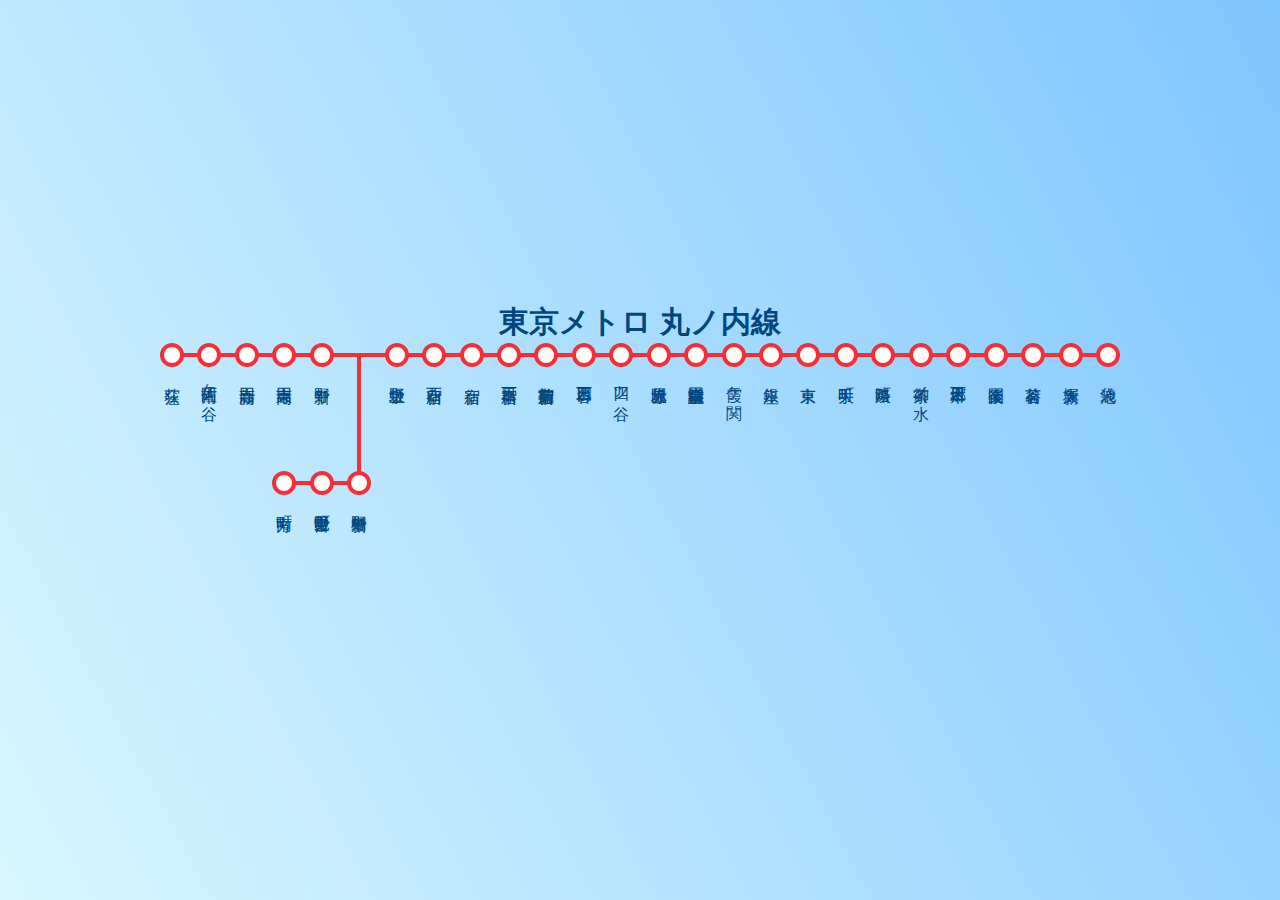
<file: subwayLine/index.html>
<!DOCTYPE html>
<html lang="en">
<head>
  <meta charset="UTF-8">
  <meta name="viewport" content="width=device-width, initial-scale=1.0">
  <meta http-equiv="X-UA-Compatible" content="ie=edge">

  <link rel="stylesheet" href="https://necolas.github.io/normalize.css/7.0.0/normalize.css">
  <link rel="stylesheet" href="style.css">
  <title>Subway Line</title>
</head>
<body>
  <h1>東京メトロ 丸ノ内線</h1>
  <ul class="route">
    <li class="route__item"><a href="http://www.tokyometro.jp/station/ogikubo/index.html" target="_blank">荻窪</a></li>
    <li class="route__item"><a href="http://www.tokyometro.jp/station/minami-asagaya/index.html" target="_blank">南阿佐ヶ谷</a></li>
    <li class="route__item"><a href="http://www.tokyometro.jp/station/shin-koenji/index.html" target="_blank">新高円寺</a></li>
    <li class="route__item route__item--type2">
      <a href="http://www.tokyometro.jp/station/higashi-koenji/index.html" target="_blank">東高円寺</a>
      <a href="http://www.tokyometro.jp/station/honancho/index.html" target="_blank">方南町</a>
    </li>
    <li class="route__item route__item--type2">
      <a href="http://www.tokyometro.jp/station/shin-nakano/index.html" target="_blank">新中野</a>
      <a href="http://www.tokyometro.jp/station/nakano-fujimicho/index.html" target="_blank">中野富士見町</a>
    </li>
    <li class="route__item route__item--type3">
      <a href="http://www.tokyometro.jp/station/nakano-shimbashi/index.html" target="_blank">中野新橋</a>
    </li>
    <li class="route__item"><a href="http://www.tokyometro.jp/station/nakano-sakaue/index.html" target="_blank">中野坂上</a></li>
    <li class="route__item"><a href="http://www.tokyometro.jp/station/nishi-shinjuku/index.html" target="_blank">西新宿</a></li>
    <li class="route__item"><a href="http://www.tokyometro.jp/station/shinjuku/index.html" target="_blank">新宿</a></li>
    <li class="route__item"><a href="http://www.tokyometro.jp/station/shinjuku-sanchome/index.html" target="_blank">新宿三丁目</a></li>
    <li class="route__item"><a href="http://www.tokyometro.jp/station/shinjuku-gyoemmae/index.html" target="_blank">新宿御苑前</a></li>
    <li class="route__item"><a href="http://www.tokyometro.jp/station/yotsuya-sanchome/index.html" target="_blank">四谷三丁目</a></li>
    <li class="route__item"><a href="http://www.tokyometro.jp/station/yotsuya/index.html" target="_blank">四ツ谷</a></li>
    <li class="route__item"><a href="http://www.tokyometro.jp/station/akasaka-mitsuke/index.html" target="_blank">赤坂見附</a></li>
    <li class="route__item"><a href="http://www.tokyometro.jp/station/kokkai-gijidomae/index.html" target="_blank">国会議事堂前</a></li>
    <li class="route__item"><a href="http://www.tokyometro.jp/station/kasumigaseki/index.html" target="_blank">霞ケ関</a></li>
    <li class="route__item"><a href="http://www.tokyometro.jp/station/ginza/index.html" target="_blank">銀座</a></li>
    <li class="route__item"><a href="http://www.tokyometro.jp/station/tokyo/index.html" target="_blank">東京</a></li>
    <li class="route__item"><a href="http://www.tokyometro.jp/station/otemachi/index.html" target="_blank">大手町</a></li>
    <li class="route__item"><a href="http://www.tokyometro.jp/station/awajicho/index.html" target="_blank">淡路町</a></li>
    <li class="route__item"><a href="http://www.tokyometro.jp/station/ochanomizu/index.html" target="_blank">御茶ノ水</a></li>
    <li class="route__item"><a href="http://www.tokyometro.jp/station/hongo-sanchome/index.html" target="_blank">本郷三丁目</a></li>
    <li class="route__item"><a href="http://www.tokyometro.jp/station/korakuen/index.html" target="_blank">後楽園</a></li>
    <li class="route__item"><a href="http://www.tokyometro.jp/station/myogadani/index.html" target="_blank">茗荷谷</a></li>
    <li class="route__item"><a href="http://www.tokyometro.jp/station/shin-otsuka/index.html" target="_blank">新大塚</a></li>
    <li class="route__item"><a href="http://www.tokyometro.jp/station/ikebukuro/index.html" target="_blank">池袋</a></li>
  </ul>
</body>
</html>
</file>
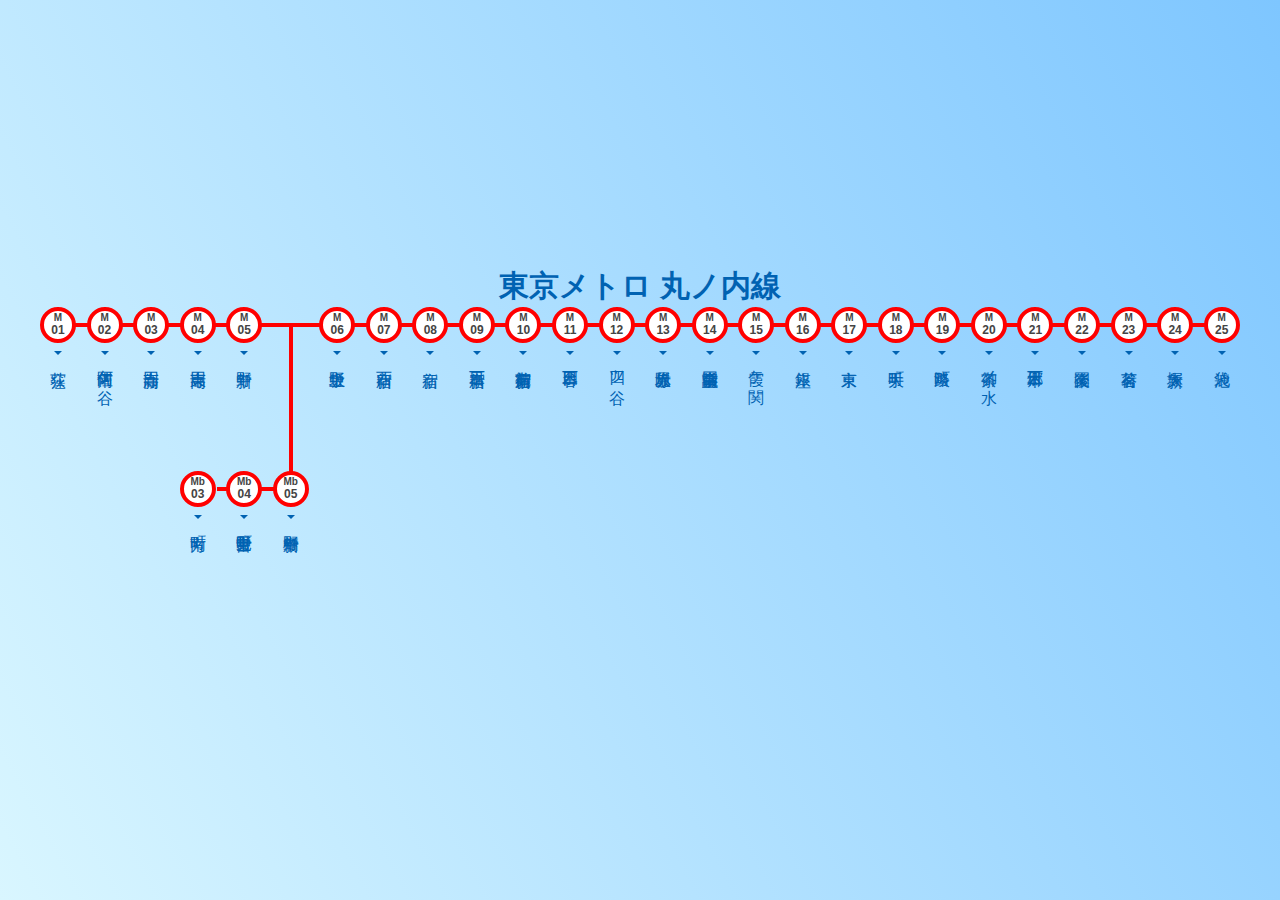
<file: subwayLine2/index.html>
<!DOCTYPE html>
<html lang="en">
<head>
  <meta charset="UTF-8">
  <meta name="viewport" content="width=device-width, initial-scale=1.0">
  <meta http-equiv="X-UA-Compatible" content="ie=edge">

  <link rel="stylesheet" href="https://necolas.github.io/normalize.css/7.0.0/normalize.css">
  <link rel="stylesheet" href="style.css">
  <title>Subway Line</title>
</head>
<body>
  <h1>東京メトロ 丸ノ内線</h1>
  <ul class="line">
  <li class="line__item">
    <a class="station" href="">
      <span class="station__icon">
        <span class="station__icon__prefix">M</span>
        <span class="station__icon__num">01</span>
      </span>
      <span class="station__name">荻窪</span>
    </a>
  </li>
  <li class="line__item">
    <a class="station" href="">
      <span class="station__icon">
        <span class="station__icon__prefix">M</span>
        <span class="station__icon__num">02</span>
      </span>
      <span class="station__name">南阿佐ケ谷</span>
    </a>
  </li>
  <li class="line__item">
    <a class="station" href="">
      <span class="station__icon">
        <span class="station__icon__prefix">M</span>
        <span class="station__icon__num">03</span>
      </span>
      <span class="station__name">新高円寺</span>
    </a>
  </li>
  <li class="line__item">
    <a class="station" href="">
      <span class="station__icon">
        <span class="station__icon__prefix">M</span>
        <span class="station__icon__num">04</span>
      </span>
      <span class="station__name">東高円寺</span>
    </a>
    <a class="station" href="">
      <span class="station__icon">
        <span class="station__icon__prefix">Mb</span>
        <span class="station__icon__num">03</span>
      </span>
      <span class="station__name">方南町</span>
    </a>
  </li>
  <li class="line__item">
    <a class="station" href="">
      <span class="station__icon">
        <span class="station__icon__prefix">M</span>
        <span class="station__icon__num">05</span>
      </span>
      <span class="station__name">新中野</span>
    </a>
    <a class="station" href="">
      <span class="station__icon">
        <span class="station__icon__prefix">Mb</span>
        <span class="station__icon__num">04</span>
      </span>
      <span class="station__name">中野富士見町</span>
    </a>
  </li>
  <li class="line__item line__item--type2 line__item--left-3">
    <a class="station" href="">
      <span class="station__icon">
        <span class="station__icon__prefix">Mb</span>
        <span class="station__icon__num">05</span>
      </span>
      <span class="station__name">中野新橋</span>
    </a>
  </li>
  <li class="line__item">
    <a class="station" href="">
      <span class="station__icon">
        <span class="station__icon__prefix">M</span>
        <span class="station__icon__num">06</span>
      </span>
      <span class="station__name">中野坂上</span>
    </a>
  </li>
  <li class="line__item">
    <a class="station" href="">
      <span class="station__icon">
        <span class="station__icon__prefix">M</span>
        <span class="station__icon__num">07</span>
      </span>
      <span class="station__name">西新宿</span>
    </a>
  </li>
  <li class="line__item">
    <a class="station" href="">
      <span class="station__icon">
        <span class="station__icon__prefix">M</span>
        <span class="station__icon__num">08</span>
      </span>
      <span class="station__name">新宿</span>
    </a>
  </li>
  <li class="line__item">
    <a class="station" href="">
      <span class="station__icon">
        <span class="station__icon__prefix">M</span>
        <span class="station__icon__num">09</span>
      </span>
      <span class="station__name">新宿三丁目</span>
    </a>
  </li>
  <li class="line__item">
    <a class="station" href="">
      <span class="station__icon">
        <span class="station__icon__prefix">M</span>
        <span class="station__icon__num">10</span>
      </span>
      <span class="station__name">新宿御苑前</span>
    </a>
  </li>
  <li class="line__item">
    <a class="station" href="">
      <span class="station__icon">
        <span class="station__icon__prefix">M</span>
        <span class="station__icon__num">11</span>
      </span>
      <span class="station__name">四谷三丁目</span>
    </a>
  </li>
  <li class="line__item">
    <a class="station" href="">
      <span class="station__icon">
        <span class="station__icon__prefix">M</span>
        <span class="station__icon__num">12</span>
      </span>
      <span class="station__name">四ツ谷</span>
    </a>
  </li>
  <li class="line__item">
    <a class="station" href="">
      <span class="station__icon">
        <span class="station__icon__prefix">M</span>
        <span class="station__icon__num">13</span>
      </span>
      <span class="station__name">赤坂見附</span>
    </a>
  </li>
  <li class="line__item">
    <a class="station" href="">
      <span class="station__icon">
        <span class="station__icon__prefix">M</span>
        <span class="station__icon__num">14</span>
      </span>
      <span class="station__name">国会議事堂前</span>
    </a>
  </li>
  <li class="line__item">
    <a class="station" href="">
      <span class="station__icon">
        <span class="station__icon__prefix">M</span>
        <span class="station__icon__num">15</span>
      </span>
      <span class="station__name">霞ケ関</span>
    </a>
  </li>
  <li class="line__item">
    <a class="station" href="">
      <span class="station__icon">
        <span class="station__icon__prefix">M</span>
        <span class="station__icon__num">16</span>
      </span>
      <span class="station__name">銀座</span>
    </a>
  </li>
  <li class="line__item">
    <a class="station" href="">
      <span class="station__icon">
        <span class="station__icon__prefix">M</span>
        <span class="station__icon__num">17</span>
      </span>
      <span class="station__name">東京</span>
    </a>
  </li>
  <li class="line__item">
    <a class="station" href="">
      <span class="station__icon">
        <span class="station__icon__prefix">M</span>
        <span class="station__icon__num">18</span>
      </span>
      <span class="station__name">大手町</span>
    </a>
  </li>
  <li class="line__item">
    <a class="station" href="">
      <span class="station__icon">
        <span class="station__icon__prefix">M</span>
        <span class="station__icon__num">19</span>
      </span>
      <span class="station__name">淡路町</span>
    </a>
  </li>
  <li class="line__item">
    <a class="station" href="">
      <span class="station__icon">
        <span class="station__icon__prefix">M</span>
        <span class="station__icon__num">20</span>
      </span>
      <span class="station__name">御茶ノ水</span>
    </a>
  </li>
  <li class="line__item">
    <a class="station" href="">
      <span class="station__icon">
        <span class="station__icon__prefix">M</span>
        <span class="station__icon__num">21</span>
      </span>
      <span class="station__name">本郷三丁目</span>
    </a>
  </li>
  <li class="line__item">
    <a class="station" href="">
      <span class="station__icon">
        <span class="station__icon__prefix">M</span>
        <span class="station__icon__num">22</span>
      </span>
      <span class="station__name">後楽園</span>
    </a>
  </li>
  <li class="line__item">
    <a class="station" href="">
      <span class="station__icon">
        <span class="station__icon__prefix">M</span>
        <span class="station__icon__num">23</span>
      </span>
      <span class="station__name">茗荷谷</span>
    </a>
  </li>
  <li class="line__item">
    <a class="station" href="">
      <span class="station__icon">
        <span class="station__icon__prefix">M</span>
        <span class="station__icon__num">24</span>
      </span>
      <span class="station__name">新大塚</span>
    </a>
  </li>
  <li class="line__item">
    <a class="station" href="">
      <span class="station__icon">
        <span class="station__icon__prefix">M</span>
        <span class="station__icon__num">25</span>
      </span>
      <span class="station__name">池袋</span>
    </a>
  </li>
</ul><!-- /.line -->
</body>
</html>
</file>
<file: subwayLine/style.css>
* {
  margin: 0;
  padding: 0; }

:root {
  font-size: 62.5%;
  font-weight: 400; }

body {
  display: -webkit-flex;
  display: -ms-flex;
  display: flex;
  align-items: center;
  justify-content: center;
  flex-direction: column;
  width: 100vw;
  height: 100vh;
  background-image: linear-gradient(62deg, #d9f6ff, #7ec6ff);
  background-repeat: no-repeat;
  background-position: center;
  background-size: cover;
  font-family: YuGothic, "Hiragino Sans", "Hiragino Kaku Gothic proN", YuGothic, sans-serif; }

h1 {
  color: #00467f;
  font-size: 3rem; }

a {
  text-decoration: none;
  box-sizing: border-box;
  color: #00467f; }

.route {
  position: relative;
  display: flex;
  flex-wrap: wrap;
  justify-content: space-between;
  width: 960px; }
  .route:before, .route:after {
    content: "";
    position: absolute;
    height: 0.4rem;
    background-color: #f62e36;
    z-index: 1; }
  .route:before {
    top: 1rem;
    left: 1.2rem;
    width: calc(100% - 2.4rem); }
  .route:after {
    top: 13.8rem;
    left: calc((100% / 24) * 3);
    width: calc(((100% / 24) * 2)); }
  .route__item {
    display: block;
    z-index: 10; }
    .route__item a {
      position: relative;
      display: block;
      width: 2.4rem;
      height: 12.8rem;
      padding-top: 3.2rem;
      -ms-writing-mode: tb-rl;
      -webkit-writing-mode: vertical-rl;
      writing-mode: vertical-rl;
      font-size: 1.6rem;
      transition: all .2s ease-in-out;
      line-height: 2.4rem; }
      .route__item a:before {
        content: "";
        position: absolute;
        top: 0;
        left: 0;
        width: 2.4rem;
        height: 2.4rem;
        border: solid 4px #f62e36;
        border-radius: 50%;
        margin-bottom: 8px;
        background-color: #fff;
        box-sizing: border-box; }
      .route__item a:hover {
        color: #0062b2;
        transition: all .2s ease-in-out;
        padding-top: 2.8rem; }
        .route__item a:hover:before {
          background-color: #f62e36;
          transition: all .2s ease-in-out; }
    .route__item--type2 a + a, .route__item--type3 a {
      height: 12.8rem; }
    .route__item--type3 {
      position: relative;
      margin-top: 12.8rem; }
      .route__item--type3:before {
        content: "";
        position: absolute;
        top: calc((-1 * 12.8rem) + 1rem);
        left: calc((2.4rem - 0.4rem) / 2);
        width: 0.4rem;
        height: 12.8rem;
        background-color: #f62e36;
        z-index: -1; }
</file>
<file: subwayLine2/style.css>
:root {
  font-size: 62.5%; }

* {
  margin: 0;
  padding: 0;
  transition: all .2s ease-in-out; }

body {
  display: -webkit-flex;
  display: -ms-flex;
  display: flex;
  align-items: center;
  justify-content: center;
  flex-direction: column;
  width: 100vw;
  min-height: 100vh;
  padding: 40px;
  background-image: linear-gradient(62deg, #d9f6ff, #7ec6ff);
  background-repeat: no-repeat;
  background-position: center;
  background-size: cover;
  font-family: YuGothic, "Hiragino Sans", "Hiragino Kaku Gothic proN", YuGothic, sans-serif;
  box-sizing: border-box; }

h1 {
  color: #0062b2;
  font-size: 3rem; }

.line {
  position: relative;
  display: flex;
  justify-content: space-between;
  width: 100%; }
  .line__item {
    list-style-type: none; }
    .line__item a {
      height: 16.4rem; }
    .line__item--type2 {
      position: relative;
      padding: 16.4rem 0 0; }
      .line__item--type2:before {
        position: absolute;
        top: 1.6rem;
        left: 1.6rem;
        content: "";
        width: 0.4rem;
        height: 16.4rem;
        background-color: red;
        z-index: -1; }
    .line__item--left-3 {
      position: relative; }
      .line__item--left-3:after {
        content: "";
        position: absolute;
        top: 18rem;
        right: 1.6rem;
        width: 7.6rem;
        height: 0.4rem;
        background-color: red;
        z-index: -1; }
  .line:before {
    position: absolute;
    top: 1.6rem;
    left: 1.6rem;
    content: "";
    width: calc(100% - (1.6rem * 2));
    height: 0.4rem;
    background-color: red;
    z-index: -1; }
  @media screen and (max-width: 600px) {
    .line {
      flex-direction: column; }
      .line__item {
        padding: 4px 0; }
      .line:before {
        width: 0.4rem;
        height: calc(100% - (1.6rem * 2)); } }

.station {
  display: block;
  text-decoration: none; }
  .station__icon {
    display: flex;
    flex-direction: column;
    align-items: center;
    justify-content: center;
    width: 3.6rem;
    height: 3.6rem;
    margin: 0 0 0.8rem;
    border: solid 0.4rem red;
    border-radius: 50%;
    background-color: #fff;
    box-sizing: border-box;
    font-weight: bold;
    color: #444; }
    .station__icon__prefix {
      font-size: 1rem; }
    .station__icon__num {
      font-size: 1.2rem; }
  .station__name {
    position: relative;
    display: block;
    width: 3.6rem;
    padding: 0.8rem 0 0;
    line-height: 3.6rem;
    -ms-writing-mode: tb-rl;
    -webkit-writing-mode: vertical-rl;
    writing-mode: vertical-rl;
    color: #0062b2;
    font-size: 1.6rem; }
    .station__name:before {
      content: "";
      position: absolute;
      top: 0;
      left: calc((100% - (0.4rem * 2)) / 2);
      display: block;
      width: 0;
      height: 0;
      border-width: 0.4rem;
      border-color: transparent;
      border-style: solid;
      border-top-color: #0062b2;
      border-bottom: none; }
  .station:hover .station__icon {
    margin: 0 0 1.2rem; }
  .station:hover .station__name {
    color: #002a4c; }
    .station:hover .station__name:before {
      border-top-color: #002a4c; }
  @media screen and (max-width: 600px) {
    .station {
      display: flex; }
      .station__icon {
        margin: 0 0.8rem 0 0; }
      .station__name {
        width: 100%;
        height: 3.6rem;
        padding: 0 0 0 0.8rem;
        writing-mode: horizontal-tb; }
        .station__name:before {
          top: calc((100% - (0.4rem * 2)) / 2);
          left: 0;
          border-top: solid 0.4rem transparent;
          border-bottom: solid 0.4rem transparent;
          border-left: solid 0.4rem #0062b2;
          border-right: none; }
      .station:hover .station__icon {
        margin: 0 1.2rem 0 0; }
      .station:hover .station__name:before {
        border-top-color: transparent;
        border-left-color: #002a4c; } }
</file>
